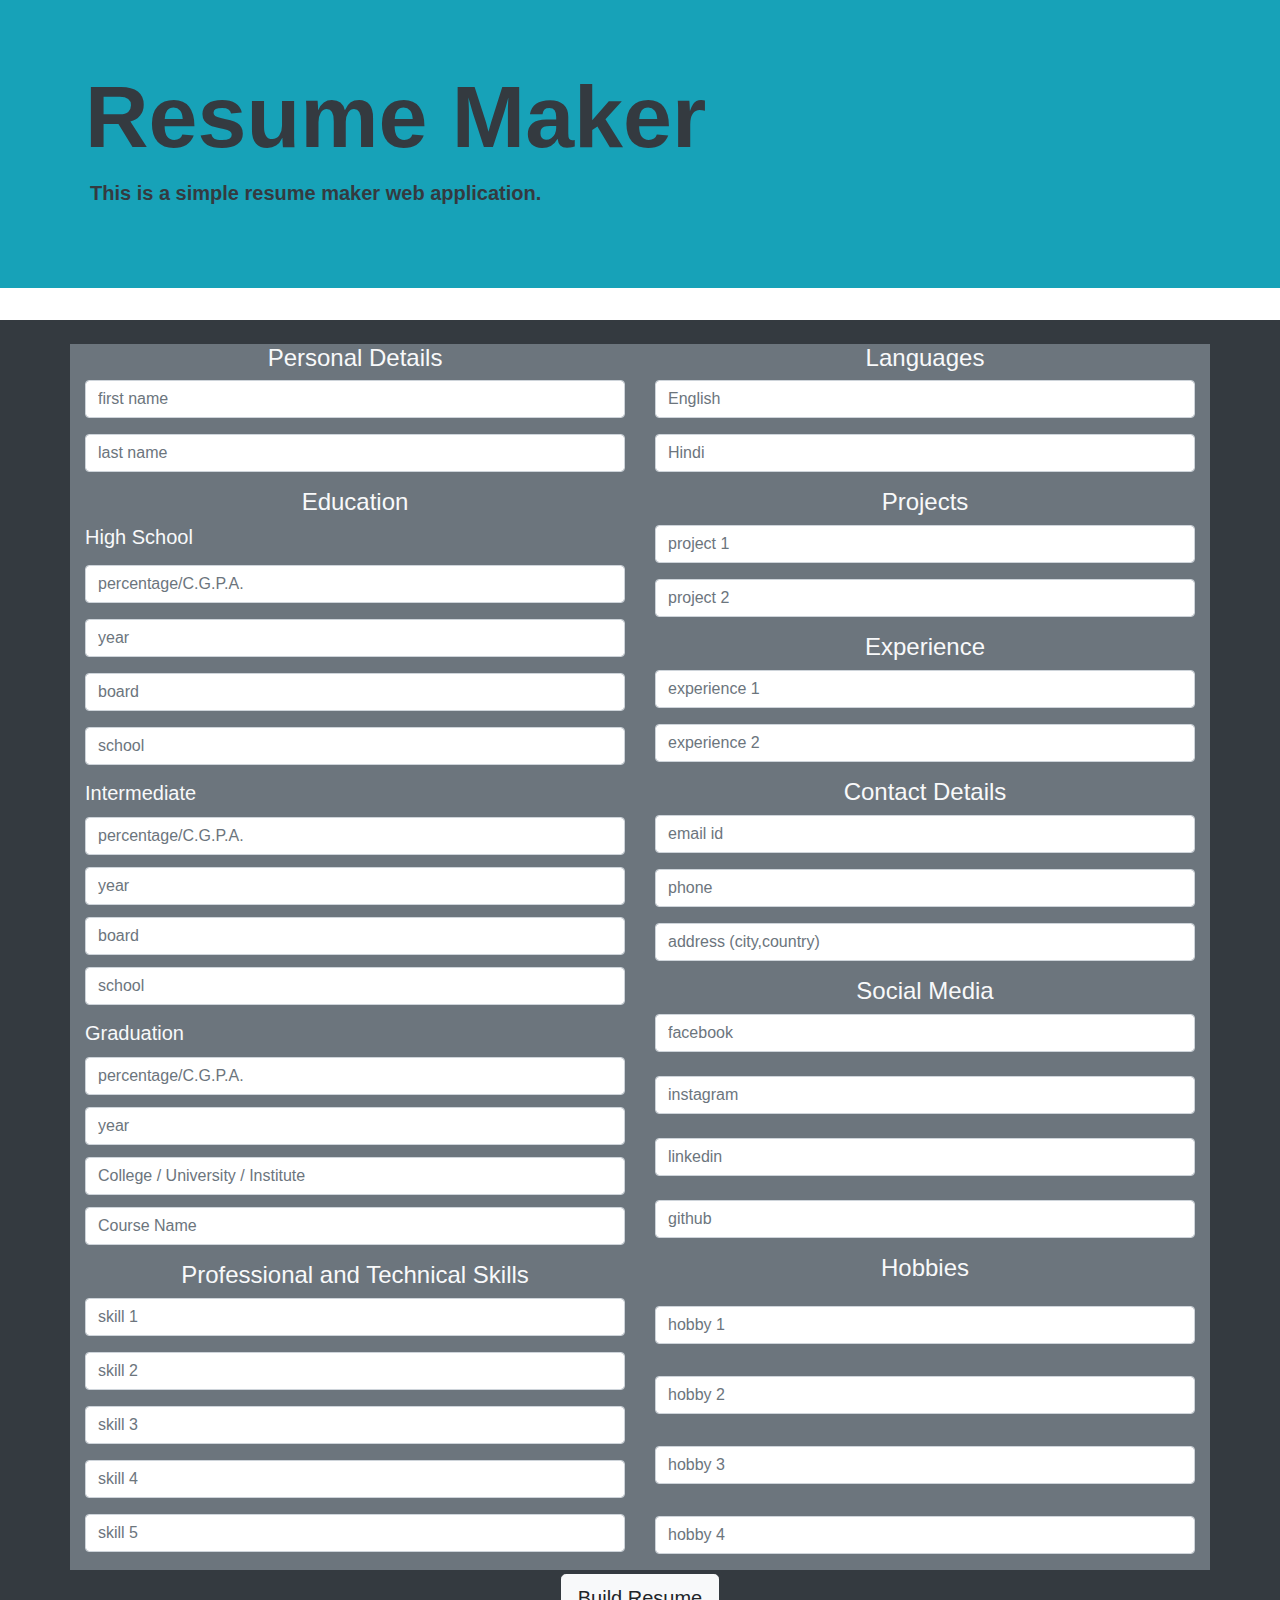
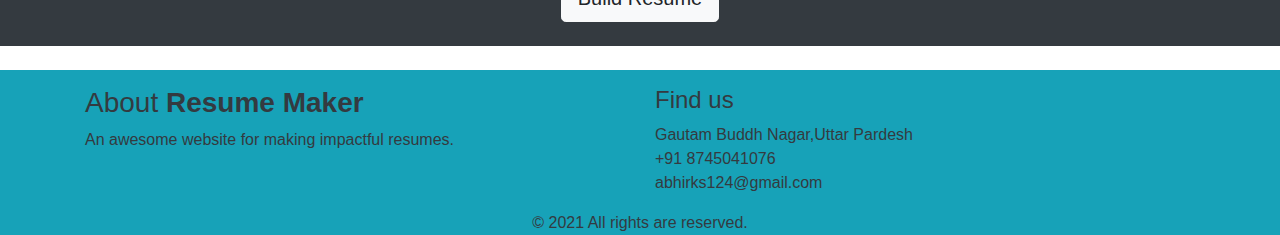
<file: index.html>
<!DOCTYPE html>
<html lang="en">
  <head>
    <!-- Required meta tags -->
    <meta charset="utf-8" />
    <meta
      content="width=device-width, initial-scale=1, shrink-to-fit=no"
      name="viewport"
    />

    <!-- Bootstrap CSS -->
    <link
      crossorigin="anonymous"
      href="https://stackpath.bootstrapcdn.com/bootstrap/4.3.1/css/bootstrap.min.css"
      integrity="sha384-ggOyR0iXCbMQv3Xipma34MD+dH/1fQ784/j6cY/iJTQUOhcWr7x9JvoRxT2MZw1T"
      rel="stylesheet"
    />

    <!-- Fontawesome -->
    <link
      rel="stylesheet"
      href="https://pro.fontawesome.com/releases/v5.10.0/css/all.css"
      integrity="sha384-AYmEC3Yw5cVb3ZcuHtOA93w35dYTsvhLPVnYs9eStHfGJvOvKxVfELGroGkvsg+p"
      crossorigin="anonymous"
    />

    <link href="css/index.css" rel="stylesheet" />
    <title>Resume Maker</title>
  </head>

  <body>
    <!-- ************************-->
    <div class="bg-info text-dark jumbotron jumbotron-fluid">
      <div class="container">
        <h1 class="display-2">
          <b><b>Resume Maker</b></b>
        </h1>
        <p class="lead" style="font-weight: 700; margin-left: 5px">
          <b> This is a simple resume maker web application.</b>
        </p>
      </div>
    </div>
    <div class="bg-dark">
      <div class="container pt-4">
        <form id="resume_details_form">
          <div class="row btn-secondary text-light">
            <div class="col-md-6">
              <h4 class="text-center">Personal Details</h4>
              <div class="form-group row">
                <div class="col-sm-12">
                  <input
                    type="text"
                    class="form-control"
                    id="firstName"
                    placeholder="first name"
                  />
                </div>
              </div>
              <div class="form-group row">
                <div class="col-sm-12">
                  <input
                    type="text"
                    class="form-control"
                    id="lastName"
                    placeholder="last name"
                  />
                </div>
              </div>

              <h4 class="text-center">Education</h4>
              <h5 class="text-left">High School</h5>
              <div class="form-group row">
                <div class="col-sm-12 mt-2">
                  <input
                    type="text"
                    class="form-control"
                    id="high_school"
                    placeholder="percentage/C.G.P.A."
                  />
                </div>
                <div class="col-sm-12 mt-2">
                  <input
                    type="text"
                    class="form-control mt-2"
                    id="high_school_year"
                    placeholder="year"
                  />
                </div>
                <div class="col-sm-12 mt-2">
                  <input
                    type="text"
                    class="form-control mt-2"
                    id="high_school_board"
                    placeholder="board"
                  />
                </div>
                <div class="col-sm-12 mt-2">
                  <input
                    type="text"
                    class="form-control mt-2"
                    id="high_school_schoolName"
                    placeholder="school"
                  />
                </div>
              </div>
              <h5 class="text-left">Intermediate</h5>
              <div class="form-group row">
                <div class="col-sm-12 mt-1">
                  <input
                    type="text"
                    class="form-control"
                    id="intermediate"
                    placeholder="percentage/C.G.P.A."
                  />
                </div>
                <div class="col-sm-12 mt-1">
                  <input
                    type="text"
                    class="form-control mt-2"
                    id="intermediate_year"
                    placeholder="year"
                  />
                </div>
                <div class="col-sm-12 mt-1">
                  <input
                    type="text"
                    class="form-control mt-2"
                    id="intermediate_board"
                    placeholder="board"
                  />
                </div>
                <div class="col-sm-12 mt-1">
                  <input
                    type="text"
                    class="form-control mt-2"
                    id="intermediate_schoolName"
                    placeholder="school"
                  />
                </div>
              </div>
              <h5 class="text-left">Graduation</h5>
              <div class="form-group row">
                <div class="col-sm-12 mt-1">
                  <input
                    type="text"
                    class="form-control"
                    id="graduation"
                    placeholder="percentage/C.G.P.A."
                  />
                </div>
                <div class="col-sm-12 mt-1">
                  <input
                    type="text"
                    class="form-control mt-2"
                    id="graduation_year"
                    placeholder="year"
                  />
                </div>
                <div class="col-sm-12 mt-1">
                  <input
                    type="text"
                    class="form-control mt-2"
                    id="graduation_collegeName"
                    placeholder="College / University / Institute"
                  />
                </div>
                <div class="col-sm-12 mt-1">
                  <input
                    type="text"
                    class="form-control mt-2"
                    id="graduation_courseName"
                    placeholder="Course Name"
                  />
                </div>
              </div>
              <h4 class="text-center">Professional and Technical Skills</h4>
              <div class="form-group row">
                <div class="col-sm-12">
                  <input
                    type="text"
                    class="form-control"
                    id="skill1"
                    placeholder="skill 1"
                  />
                </div>
              </div>
              <div class="form-group row">
                <div class="col-sm-12">
                  <input
                    type="text"
                    class="form-control"
                    id="skill2"
                    placeholder="skill 2"
                  />
                </div>
              </div>
              <div class="form-group row">
                <div class="col-sm-12">
                  <input
                    type="text"
                    class="form-control"
                    id="skill3"
                    placeholder="skill 3"
                  />
                </div>
              </div>
              <div class="form-group row">
                <div class="col-sm-12">
                  <input
                    type="text"
                    class="form-control"
                    id="skill4"
                    placeholder="skill 4"
                  />
                </div>
              </div>
              <div class="form-group row">
                <div class="col-sm-12">
                  <input
                    type="text"
                    class="form-control"
                    id="skill5"
                    placeholder="skill 5"
                  />
                </div>
              </div>
            </div>
            <div class="col-md-6">
              <h4 class="text-center">Languages</h4>
              <div class="form-group row">
                <div class="col-sm-12">
                  <input
                    type="text"
                    class="form-control"
                    id="spoken_language1"
                    placeholder="English"
                  />
                </div>
              </div>
              <div class="form-group row">
                <div class="col-sm-12">
                  <input
                    type="text"
                    class="form-control"
                    id="spoken_language2"
                    placeholder="Hindi"
                  />
                </div>
              </div>
              <h4 class="text-center">Projects</h4>
              <div class="form-group row">
                <div class="col-sm-12">
                  <input
                    type="text"
                    class="form-control"
                    id="project1"
                    placeholder="project 1"
                  />
                </div>
              </div>
              <div class="form-group row">
                <div class="col-sm-12">
                  <input
                    type="text"
                    class="form-control"
                    id="project2"
                    placeholder="project 2"
                  />
                </div>
              </div>
              <h4 class="text-center">Experience</h4>
              <div class="form-group row">
                <div class="col-sm-12">
                  <input
                    type="text"
                    class="form-control"
                    id="experience1"
                    placeholder="experience 1"
                  />
                </div>
              </div>
              <div class="form-group row">
                <div class="col-sm-12">
                  <input
                    type="text"
                    class="form-control"
                    id="experience2"
                    placeholder="experience 2"
                  />
                </div>
              </div>
              <h4 class="text-center">Contact Details</h4>
              <div class="form-group row">
                <div class="col-sm-12">
                  <input
                    type="text"
                    class="form-control"
                    id="email_id"
                    placeholder="email id"
                  />
                </div>
              </div>
              <div class="form-group row">
                <div class="col-sm-12">
                  <input
                    type="text"
                    class="form-control"
                    id="phone"
                    placeholder="phone"
                  />
                </div>
              </div>
              <div class="form-group row">
                <div class="col-sm-12">
                  <input
                    type="text"
                    class="form-control"
                    id="address"
                    placeholder="address (city,country)"
                  />
                </div>
              </div>
              <h4 class="text-center">Social Media</h4>
              <div class="form-group row">
                <div class="col-sm-12">
                  <input
                    type="text"
                    class="form-control"
                    id="facebook_link"
                    placeholder="facebook"
                  />
                </div>
              </div>
              <div class="form-group row">
                <div class="col-sm-12 mt-2">
                  <input
                    type="text"
                    class="form-control"
                    id="instagram_link"
                    placeholder="instagram"
                  />
                </div>
              </div>
              <div class="form-group row">
                <div class="col-sm-12 mt-2">
                  <input
                    type="text"
                    class="form-control"
                    id="linkedin_link"
                    placeholder="linkedin"
                  />
                </div>
              </div>
              <div class="form-group row">
                <div class="col-sm-12 mt-2">
                  <input
                    type="text"
                    class="form-control"
                    id="github_link"
                    placeholder="github"
                  />
                </div>
              </div>
              <h4 class="text-center">Hobbies</h4>
              <div class="form-group row">
                <div class="col-sm-12 mt-3">
                  <input
                    type="text"
                    class="form-control"
                    id="hobby1"
                    placeholder="hobby 1"
                  />
                </div>
              </div>
              <div class="form-group row">
                <div class="col-sm-12 mt-3">
                  <input
                    type="text"
                    class="form-control"
                    id="hobby2"
                    placeholder="hobby 2"
                  />
                </div>
              </div>
              <div class="form-group row">
                <div class="col-sm-12 mt-3">
                  <input
                    type="text"
                    class="form-control"
                    id="hobby3"
                    placeholder="hobby 3"
                  />
                </div>
              </div>
              <div class="form-group row">
                <div class="col-sm-12 mt-3">
                  <input
                    type="text"
                    class="form-control"
                    id="hobby4"
                    placeholder="hobby 4"
                  />
                </div>
              </div>
            </div>
          </div>
          <div class="text-center">
            <button
              type="submit"
              id="submit_form"
              class="btn btn-light btn-lg mt-1 mb-4"
            >
              Build Resume
            </button>
          </div>
        </form>
      </div>
    </div>
    <!-- ************************-->

    <!--footer_start -->
    <footer class="bg-info text-dark mt-4">
      <div class="container py-3">
        <div class="row">
          <div class="col-lg-6">
            <h3>About <b>Resume Maker</b></h3>
            <p>An awesome website for making impactful resumes.</p>
            <p></p>
            <ul class="d-flex">
              <li class="d-flex flex-row mr-5">
                <a href="#"><i class="fab fa-facebook text-danger"></i></a>
              </li>
              <li class="d-flex flex-row mr-5">
                <a href="#"><i class="fab fa-instagram text-danger"></i></a>
              </li>
              <li class="d-flex flex-row mr-5">
                <a href="#"><i class="fab fa-twitter text-danger"></i></a>
              </li>
              <li class="d-flex flex-row mr-5">
                <a href="#"><i class="fab fa-linkedin text-danger"></i></a>
              </li>
              <li class="d-flex flex-row mr-5">
                <a href="#"><i class="fab fa-github text-danger"></i></a>
              </li>
            </ul>
          </div>
          <div class="col-lg-6">
            <h4>Find us</h4>
            <strong><i class="fas fa-map-marker-alt"></i></strong> Gautam Buddh
            Nagar,Uttar Pardesh<br />
            <strong><i class="fas fa-phone"></i></strong> +91 8745041076<br />
            <strong><i class="fas fa-envelope"></i></strong>
            abhirks124@gmail.com<br />
          </div>
        </div>
      </div>
      <div class="container-fluid text-center">
        &copy; 2021 All rights are reserved.
      </div>
    </footer>
    <!--footer_end -->
    <!-- Optional JavaScript -->
    <!-- jQuery first, then Popper.js, then Bootstrap JS -->
    <script
      crossorigin="anonymous"
      integrity="sha384-q8i/X+965DzO0rT7abK41JStQIAqVgRVzpbzo5smXKp4YfRvH+8abtTE1Pi6jizo"
      src="https://code.jquery.com/jquery-3.3.1.slim.min.js"
    ></script>
    <script
      crossorigin="anonymous"
      integrity="sha384-UO2eT0CpHqdSJQ6hJty5KVphtPhzWj9WO1clHTMGa3JDZwrnQq4sF86dIHNDz0W1"
      src="https://cdnjs.cloudflare.com/ajax/libs/popper.js/1.14.7/umd/popper.min.js"
    ></script>
    <script
      crossorigin="anonymous"
      integrity="sha384-JjSmVgyd0p3pXB1rRibZUAYoIIy6OrQ6VrjIEaFf/nJGzIxFDsf4x0xIM+B07jRM"
      src="https://stackpath.bootstrapcdn.com/bootstrap/4.3.1/js/bootstrap.min.js"
    ></script>

    <script src="js/index.js"></script>
  </body>
</html>
</file>
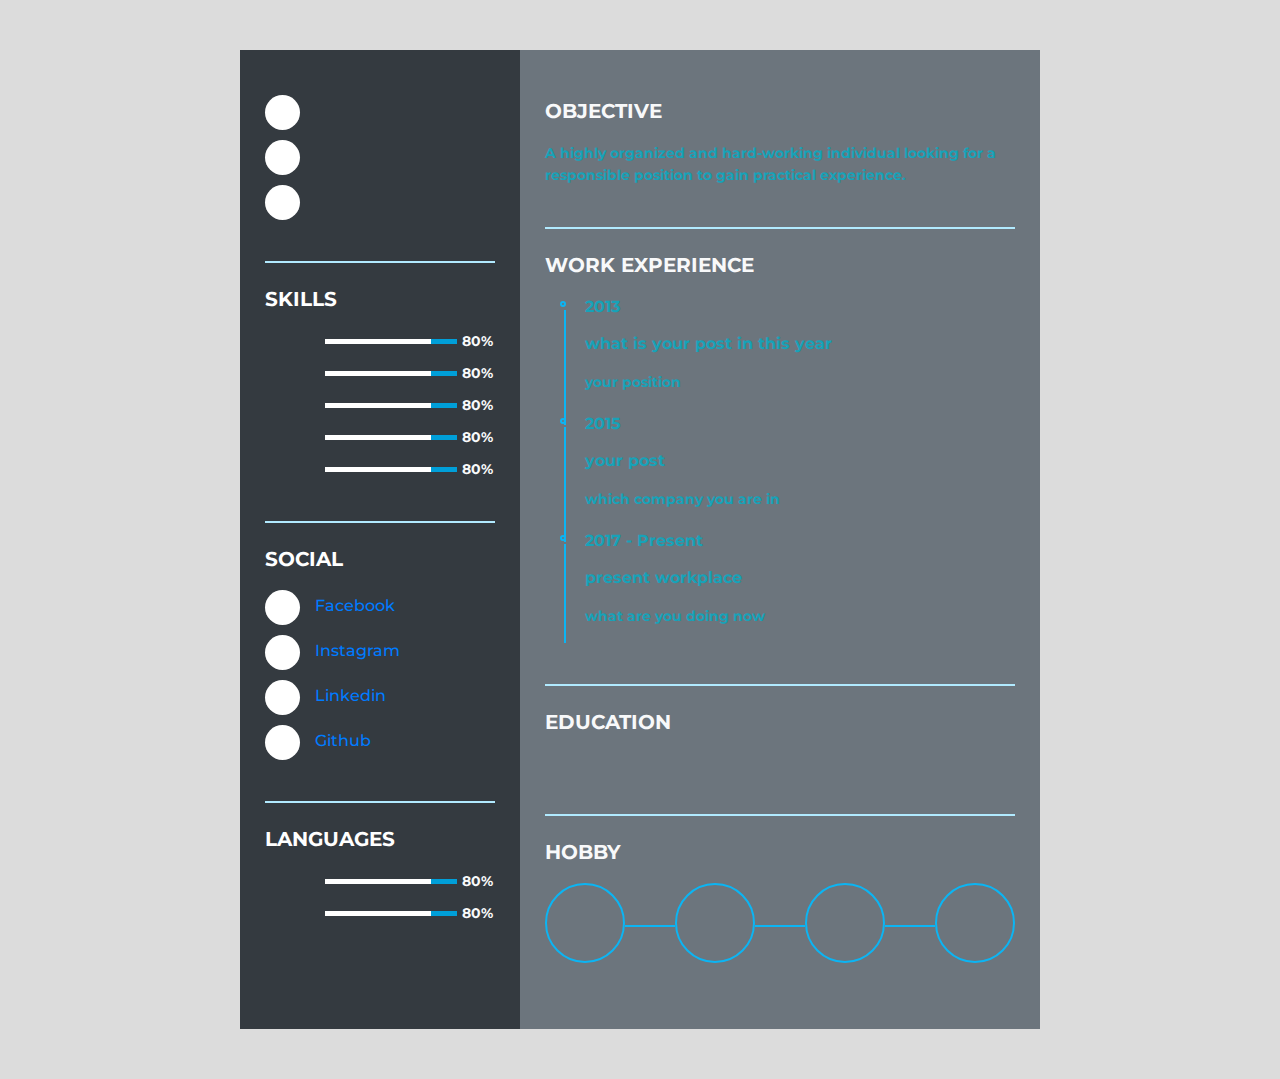
<file: resume.html>
<!DOCTYPE html>
<html lang="en">
  <head>
    <!-- Required meta tags -->
    <meta charset="utf-8" />
    <meta
      content="width=device-width, initial-scale=1, shrink-to-fit=no"
      name="viewport"
    />

    <!-- Bootstrap CSS -->
    <link
      crossorigin="anonymous"
      href="https://stackpath.bootstrapcdn.com/bootstrap/4.3.1/css/bootstrap.min.css"
      integrity="sha384-ggOyR0iXCbMQv3Xipma34MD+dH/1fQ784/j6cY/iJTQUOhcWr7x9JvoRxT2MZw1T"
      rel="stylesheet"
    />

    <!-- Fontawesome -->
    <link
      rel="stylesheet"
      href="https://pro.fontawesome.com/releases/v5.10.0/css/all.css"
      integrity="sha384-AYmEC3Yw5cVb3ZcuHtOA93w35dYTsvhLPVnYs9eStHfGJvOvKxVfELGroGkvsg+p"
      crossorigin="anonymous"
    />

    <link href="css/resume.css" rel="stylesheet" />
    <title id="page__title"></title>
  </head>

  <body>
    <!-- ************************-->
    <div class="resume">
      <div class="resume_left bg-dark">
        <div class="resume_content">
          <div class="resume_item resume_info">
            <div class="title">
              <p class="bold" id="fullName"></p>
            </div>
            <ul>
              <li>
                <div class="icon">
                  <i class="fas fa-map-signs text-danger"></i>
                </div>
                <div class="data" id="address"></div>
              </li>
              <li>
                <div class="icon">
                  <i class="fas fa-mobile-alt text-danger"></i>
                </div>
                <div contenteditable="true" class="data" id="phone"></div>
              </li>
              <li>
                <div class="icon">
                  <i class="fas fa-envelope text-danger"></i>
                </div>
                <div class="data" id="email"></div>
              </li>
            </ul>
          </div>
          <div class="resume_item resume_skills">
            <div class="title">
              <p class="bold">skills</p>
            </div>
            <ul>
              <li>
                <div class="skill_name" id="skill1"></div>
                <div class="skill_progress">
                  <span style="width: 80%"></span>
                </div>
                <div class="skill_per text-light" style="font-weight: 700">
                  80%
                </div>
              </li>
              <li>
                <div class="skill_name" id="skill2"></div>
                <div class="skill_progress">
                  <span style="width: 80%"></span>
                </div>
                <div class="skill_per text-light" style="font-weight: 700">
                  80%
                </div>
              </li>
              <li>
                <div class="skill_name" id="skill3"></div>
                <div class="skill_progress">
                  <span style="width: 80%"></span>
                </div>
                <div class="skill_per text-light" style="font-weight: 700">
                  80%
                </div>
              </li>
              <li>
                <div class="skill_name" id="skill4"></div>
                <div class="skill_progress">
                  <span style="width: 80%"></span>
                </div>
                <div class="skill_per text-light" style="font-weight: 700">
                  80%
                </div>
              </li>
              <li>
                <div class="skill_name" id="skill5"></div>
                <div class="skill_progress">
                  <span style="width: 80%"></span>
                </div>
                <div class="skill_per text-light" style="font-weight: 700">
                  80%
                </div>
              </li>
            </ul>
          </div>
          <div class="resume_item resume_social">
            <div class="title">
              <p class="bold">Social</p>
            </div>
            <ul>
              <li>
                <div class="icon">
                  <i class="fab fa-facebook text-danger"></i>
                </div>
                <div class="data">
                  <p class="semi-bold">
                    <a id="facebookLink" href="">Facebook</a>
                  </p>
                </div>
              </li>
              <li>
                <div class="icon">
                  <i class="fab fa-instagram text-danger"></i>
                </div>
                <div class="data">
                  <p class="semi-bold">
                    <a id="instagramLink" href="">Instagram</a>
                  </p>
                </div>
              </li>
              <li>
                <div class="icon">
                  <i class="fab fa-linkedin text-danger"></i>
                </div>
                <div class="data">
                  <p class="semi-bold">
                    <a id="linkedinLink" href="">Linkedin</a>
                  </p>
                </div>
              </li>
              <li>
                <div class="icon">
                  <i class="fab fa-github text-danger"></i>
                </div>
                <div class="data">
                  <p class="semi-bold"><a id="githubLink" href="">Github</a></p>
                </div>
              </li>
            </ul>
          </div>
          <div class="resume_item resume_skills">
            <div class="title">
              <p class="bold">languages</p>
            </div>
            <ul>
              <li>
                <div class="skill_name" id="spokenLanguage1"></div>
                <div class="skill_progress">
                  <span style="width: 80%"></span>
                </div>
                <div class="skill_per text-light" style="font-weight: 700">
                  80%
                </div>
              </li>
              <li>
                <div class="skill_name" id="spokenLanguage2"></div>
                <div class="skill_progress">
                  <span style="width: 80%"></span>
                </div>
                <div class="skill_per text-light" style="font-weight: 700">
                  80%
                </div>
              </li>
            </ul>
          </div>
        </div>
      </div>
      <div class="resume_right bg-secondary">
        <div class="resume_item resume_about">
          <div class="title">
            <p class="bold text-light">Objective</p>
          </div>
          <p class="text-info" style="font-weight: 700">
            A highly organized and hard-working individual looking for a
            responsible position to gain practical experience.
          </p>
        </div>
        <div class="resume_item resume_work">
          <div class="title">
            <p class="bold text-light">Work Experience</p>
          </div>
          <ul>
            <li>
              <div class="date text-info" style="font-weight: 700">2013</div>
              <div class="info">
                <p class="semi-bold text-info" style="font-weight: 700">
                  what is your post in this year
                </p>
                <p class="text-info" style="font-weight: 700">your position</p>
              </div>
            </li>
            <li>
              <div class="date text-info" style="font-weight: 700">2015</div>
              <div class="info">
                <p class="semi-bold text-info" style="font-weight: 700">
                  your post
                </p>
                <p class="text-info" style="font-weight: 700">
                  which company you are in
                </p>
              </div>
            </li>
            <li>
              <div class="date text-info" style="font-weight: 700">
                2017 - Present
              </div>
              <div class="info">
                <p class="semi-bold text-info" style="font-weight: 700">
                  present workplace
                </p>
                <p class="text-info" style="font-weight: 700">
                  what are you doing now
                </p>
              </div>
            </li>
          </ul>
        </div>
        <div class="resume_item resume_education">
          <div class="title">
            <p class="bold text-light">Education</p>
          </div>
          <ul>
            <li>
              <div
                class="date text-info"
                style="font-weight: 700"
                id="graduationYear"
              ></div>
              <div class="info">
                <p
                  class="semi-bold text-info"
                  style="font-weight: 700"
                  id="graduationCourseName"
                ></p>
                <p
                  class="text-info"
                  style="font-weight: 700"
                  id="graduationCollegeName"
                ></p>
                <p
                  class="text-info"
                  style="font-weight: 700"
                  id="graduationScore"
                ></p>
              </div>
            </li>
            <li>
              <div
                class="date text-info"
                style="font-weight: 700"
                id="intermediateYear"
              ></div>
              <div class="info">
                <p
                  class="semi-bold text-info"
                  style="font-weight: 700"
                  id="intermediateBoard"
                ></p>
                <p
                  class="text-info"
                  style="font-weight: 700"
                  id="intermediateCollegeName"
                ></p>
                <p
                  class="text-info"
                  style="font-weight: 700"
                  id="intermediateScore"
                ></p>
              </div>
            </li>
            <li>
              <div class="date" id="highSchoolYear"></div>
              <div class="info">
                <p class="semi-bold" id="highSchoolBoard"></p>
                <p id="highSchoolCollegeName"></p>
                <p id="highSchoolScore"></p>
              </div>
            </li>
          </ul>
        </div>
        <div class="resume_item resume_hobby">
          <div class="title">
            <p class="bold text-light">Hobby</p>
          </div>
          <ul>
            <li><i class="fas fa-book text-danger"></i></li>
            <li><i class="fas fa-gamepad text-danger"></i></li>
            <li><i class="fas fa-music text-danger"></i></li>
            <li><i class="fab fa-pagelines text-danger"></i></li>
          </ul>
        </div>
      </div>
    </div>
    <!-- ************************-->
    <!-- Optional JavaScript -->
    <!-- jQuery first, then Popper.js, then Bootstrap JS -->
    <script
      crossorigin="anonymous"
      integrity="sha384-q8i/X+965DzO0rT7abK41JStQIAqVgRVzpbzo5smXKp4YfRvH+8abtTE1Pi6jizo"
      src="https://code.jquery.com/jquery-3.3.1.slim.min.js"
    ></script>
    <script
      crossorigin="anonymous"
      integrity="sha384-UO2eT0CpHqdSJQ6hJty5KVphtPhzWj9WO1clHTMGa3JDZwrnQq4sF86dIHNDz0W1"
      src="https://cdnjs.cloudflare.com/ajax/libs/popper.js/1.14.7/umd/popper.min.js"
    ></script>
    <script
      crossorigin="anonymous"
      integrity="sha384-JjSmVgyd0p3pXB1rRibZUAYoIIy6OrQ6VrjIEaFf/nJGzIxFDsf4x0xIM+B07jRM"
      src="https://stackpath.bootstrapcdn.com/bootstrap/4.3.1/js/bootstrap.min.js"
    ></script>

    <script src="js/resume.js"></script>
  </body>
</html>
</file>
<file: css/index.css>
.fab {
    color:black;
    font-size: 25px;
}
</file>
<file: css/resume.css>
@import url("https://fonts.googleapis.com/css?family=Montserrat:400,500,700&display=swap");

* {
  margin: 0;
  padding: 0;
  box-sizing: border-box;
  list-style: none;
  font-family: "Montserrat", sans-serif;
}

body {
  background:gainsboro;
  font-size: 14px;
  line-height: 22px;
  color: #555555;
}

#email {
  font-size: smaller;
}
.bold {
  font-weight: 700;
  font-size: 20px;
  text-transform: uppercase;
}

.semi-bold {
  font-weight: 500;
  font-size: 16px;
}

.resume {
  width: 800px;
  height: auto;
  display: flex;
  margin: 50px auto;
}

.resume .resume_left {
  width: 280px;
  background: #0bb5f4;
}

.resume .resume_left .resume_profile {
  width: 100%;
  height: 280px;
}

.resume .resume_left .resume_profile img {
  width: 100%;
  height: 100%;
}

.resume .resume_left .resume_content {
  padding: 0 25px;
}

.resume .title {
  margin-bottom: 20px;
}

.resume .resume_left .bold {
  color: #fff;
}

.resume .resume_left .regular {
  color: #b1eaff;
}

.resume .resume_item {
  padding: 25px 0;
  border-bottom: 2px solid #b1eaff;
}

.resume .resume_left .resume_item:last-child,
.resume .resume_right .resume_item:last-child {
  border-bottom: 0px;
}

.resume .resume_left ul li {
  display: flex;
  margin-bottom: 10px;
  align-items: center;
}

.resume .resume_left ul li:last-child {
  margin-bottom: 0;
}

.resume .resume_left ul li .icon {
  width: 35px;
  height: 35px;
  background: #fff;
  color: #0bb5f4;
  border-radius: 50%;
  margin-right: 15px;
  font-size: 16px;
  position: relative;
}

.resume .icon i,
.resume .resume_right .resume_hobby ul li i {
  position: absolute;
  top: 50%;
  left: 50%;
  transform: translate(-50%, -50%);
}

.resume .resume_left ul li .data {
  color: #b1eaff;
}

.resume .resume_left .resume_skills ul li {
  display: flex;
  margin-bottom: 10px;
  color: #b1eaff;
  justify-content: space-between;
  align-items: center;
}

.resume .resume_left .resume_skills ul li .skill_name {
  width: 25%;
}

.resume .resume_left .resume_skills ul li .skill_progress {
  width: 60%;
  margin: 0 5px;
  height: 5px;
  background: #009fd9;
  position: relative;
}

.resume .resume_left .resume_skills ul li .skill_per {
  width: 15%;
}

.resume .resume_left .resume_skills ul li .skill_progress span {
  position: absolute;
  top: 0;
  left: 0;
  height: 100%;
  background: #fff;
}

.resume .resume_left .resume_social .semi-bold {
  color: #fff;
  margin-bottom: 3px;
}

.resume .resume_right {
  width: 520px;
  background: #fff;
  padding: 25px;
}

.resume .resume_right .bold {
  color: #0bb5f4;
}

.resume .resume_right .resume_work ul,
.resume .resume_right .resume_education ul {
  padding-left: 40px;
  overflow: hidden;
}

.resume .resume_right ul li {
  position: relative;
}

.resume .resume_right ul li .date {
  font-size: 16px;
  font-weight: 500;
  margin-bottom: 15px;
}

.resume .resume_right ul li .info {
  margin-bottom: 20px;
}

.resume .resume_right ul li:last-child .info {
  margin-bottom: 0;
}

.resume .resume_right .resume_work ul li:before,
.resume .resume_right .resume_education ul li:before {
  content: "";
  position: absolute;
  top: 5px;
  left: -25px;
  width: 6px;
  height: 6px;
  border-radius: 50%;
  border: 2px solid #0bb5f4;
}

.resume .resume_right .resume_work ul li:after,
.resume .resume_right .resume_education ul li:after {
  content: "";
  position: absolute;
  top: 14px;
  left: -21px;
  width: 2px;
  height: 115px;
  background: #0bb5f4;
}

.resume .resume_right .resume_hobby ul {
  display: flex;
  justify-content: space-between;
}

.resume .resume_right .resume_hobby ul li {
  width: 80px;
  height: 80px;
  border: 2px solid #0bb5f4;
  border-radius: 50%;
  position: relative;
  color: #0bb5f4;
}

.resume .resume_right .resume_hobby ul li i {
  font-size: 30px;
}

.resume .resume_right .resume_hobby ul li:before {
  content: "";
  position: absolute;
  top: 40px;
  right: -52px;
  width: 50px;
  height: 2px;
  background: #0bb5f4;
}

.resume .resume_right .resume_hobby ul li:last-child:before {
  display: none;
}
</file>
